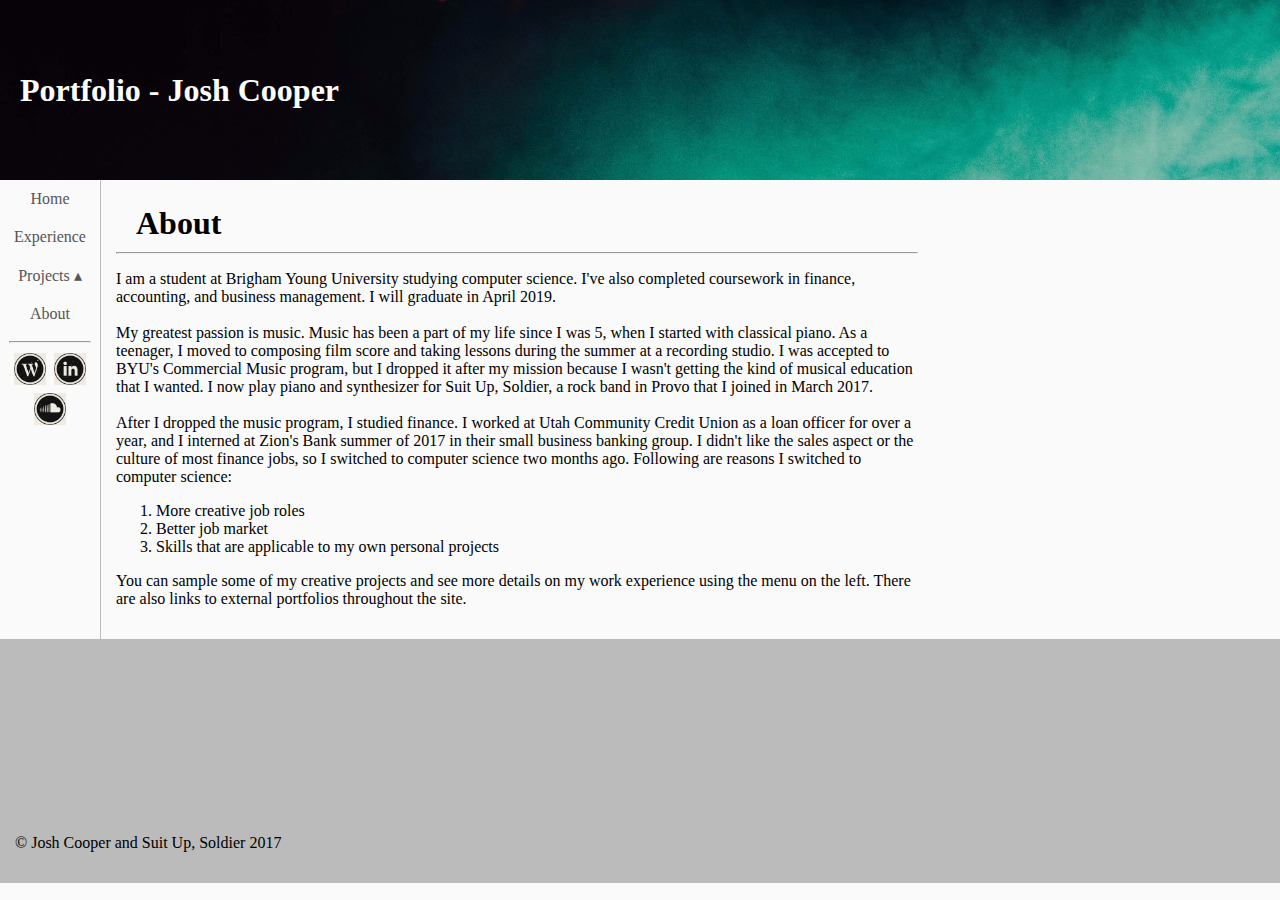
<file: index.html>
<!DOCTYPE html>
<html>
<head>
    <title>
    Lab 1 - Josh Cooper
    </title>
    <link rel="stylesheet" href="main.css">
    <script type="text/javascript" src="displaySubMenu.js"></script>
</head>
<body>
    <!--Header-->
    <div class="header">
        <h1 class="header">Portfolio - Josh Cooper</h1>
    </div>
    <!--Navigation Bar-->
    <div class="nav" id="divNav">
        <ul class="menu">
            <li><a href="index.html">Home</a></li>
            <li><a href="experience.html">Experience</a></li>
            <li id="subhead1" class="menu" onclick="displaySubMenu('subhead1')">Projects &#9652;</li>
            <li><a class="submenu" href="projects/indiegogoproj.html">Indiegogo Campaign</a></li>
            <li><a class="submenu" href="projects/musicsamples.html">Music Samples</a></li>
            <li><a class="submenu" href="projects/bandsiteproj.html">Band Website</a></li>
            <li><a href="#">About</a></li>
        </ul>
        <hr style="width:80%" />
        <div class="socialicons">
            <a href="http://joshtcooper.com" target="_blank">
                <img src="img/iconwordpress.png" alt="Wordpress Site" width="32" height="32" style="margin:2px" /></a>
            <a href="https://www.linkedin.com/in/joshtcooper/" target="_blank">
                <img src="img/iconlinkedin.png" alt="LinkedIn Profile" width="32" height="32" style="margin:2px"/></a>
            <a href="https://soundcloud.com/mamusic1-2" target="_blank">
                <img src="img/iconsoundcloud.png" alt="SoundCloud Profile" width="32" height="32" style="margin:2px"/></a>
        </div>
    </div>
    <!--Main Body-->
    <div class="article" id="divArticle">
        <h1 class="article">About</h1>
        <hr class="article" />
        <p>
            I am a student at Brigham Young University studying computer science. I've also completed coursework in 
            finance, accounting, and business management. I will graduate in April 2019. <br /><br />
            My greatest passion is music. Music has been a part of my life since I was 5, when I started with classical 
            piano. As a teenager, I moved to composing film score and taking lessons during the summer at a recording 
            studio. I was accepted to BYU's Commercial Music program, but I dropped it after my mission because I wasn't
            getting the kind of musical education that I wanted. I now play piano and synthesizer for Suit Up, Soldier, 
            a rock band in Provo that I joined in March 2017. <br /><br />
            After I dropped the music program, I studied finance. I worked at Utah Community Credit Union as a loan officer
            for over a year, and I interned at Zion's Bank summer of 2017 in their small business banking group. I didn't 
            like the sales aspect or the culture of most finance jobs, so I switched to computer science two months ago.
            Following are reasons I switched to computer science:<br />
        </p>
        <ol>
            <li>More creative job roles</li>
            <li>Better job market</li>
            <li>Skills that are applicable to my own personal projects</li>
        </ol>
        <p>
            You can sample some of my creative projects and see more details on my work experience using the menu on the 
            left. There are also links to external portfolios throughout the site.
        </p>
    </div>

    <div class="footer">
        <p>&copy; Josh Cooper and Suit Up, Soldier 2017</p>
    </div>
</body>
</html>
</file>
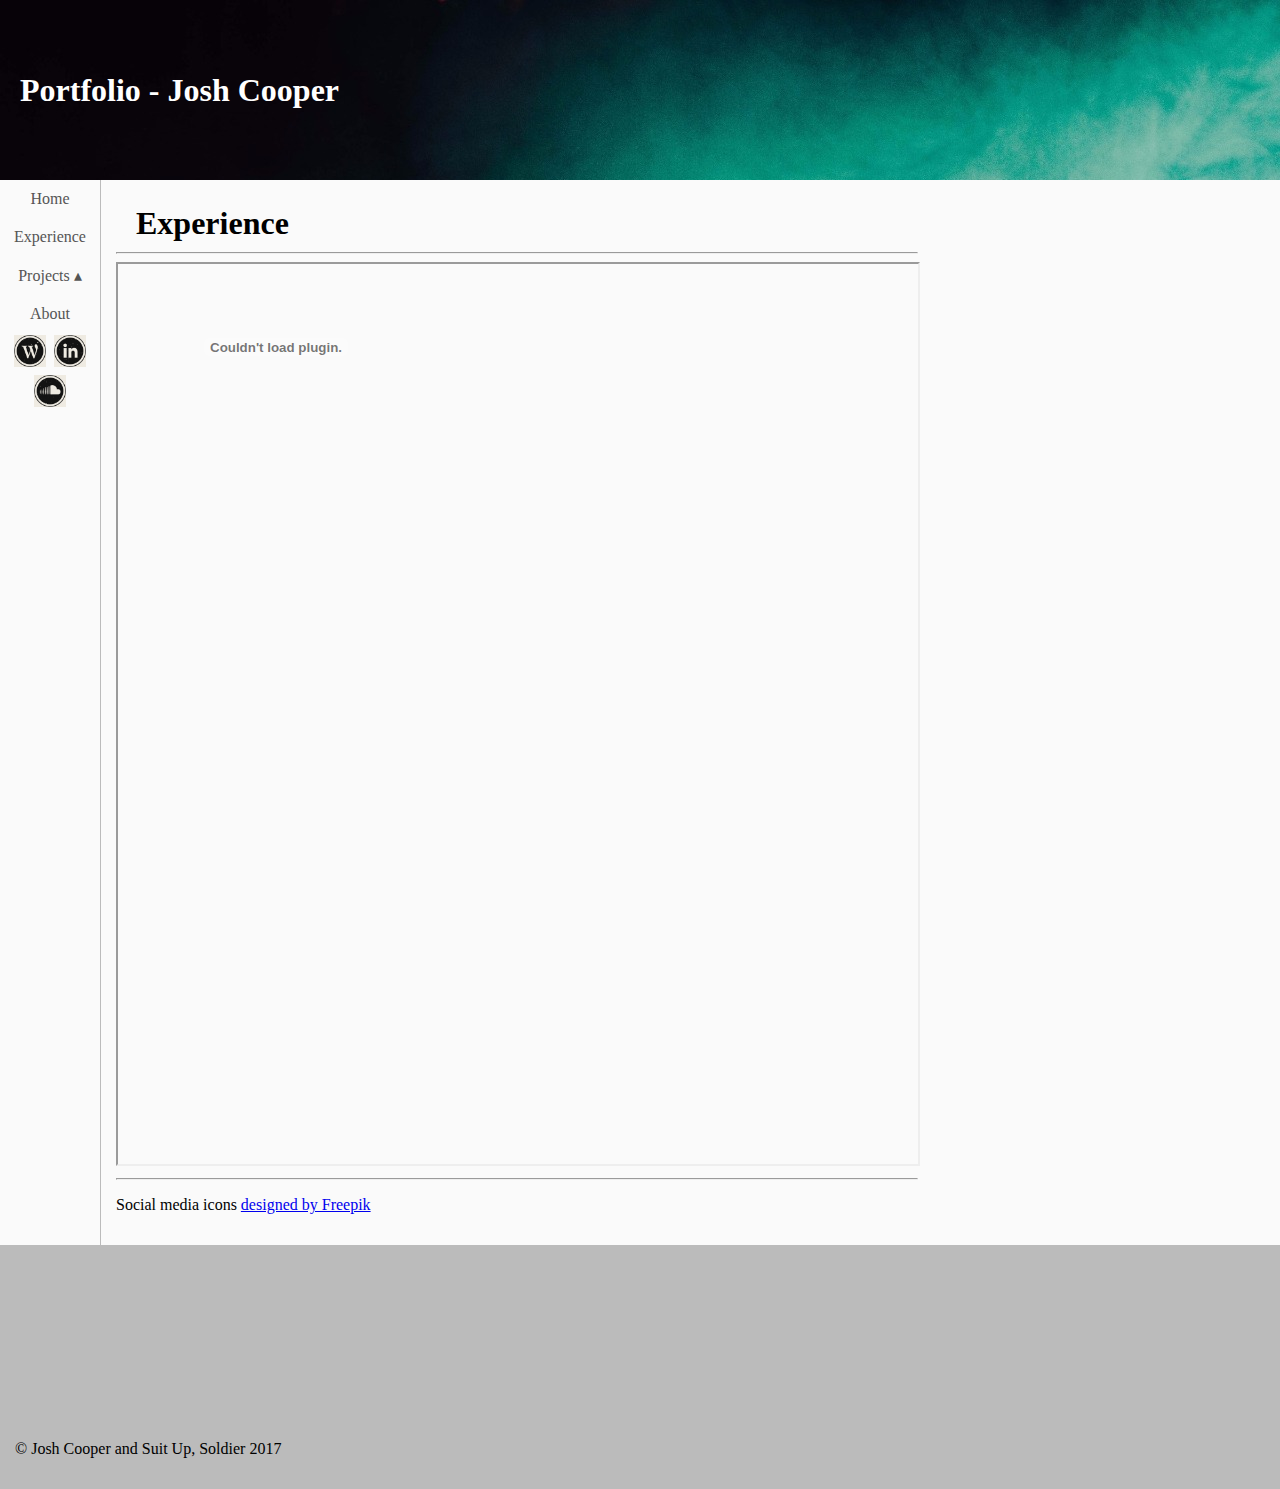
<file: experience.html>
<!DOCTYPE html>
<html>
<head>
    <title>
        Lab 1 - Josh Cooper
    </title>
    <link rel="stylesheet" href="main.css">
    <script type="text/javascript" src="displaySubMenu.js"></script>
</head>
<body>
    <!--Header-->
    <div class="header">
        <h1 class="header">Portfolio - Josh Cooper</h1>
    </div>
    <!--Navigation Bar-->
    <div class="nav" id="divNav">
        <ul class="menu">
            <li><a href="index.html">Home</a></li>
            <li><a href="experience.html">Experience</a></li>
            <li id="subhead1" class="menu" onclick="displaySubMenu('subhead1')">Projects &#9652;</li>
            <li><a class="submenu" href="projects/indiegogoproj.html">Indiegogo Campaign</a></li>
            <li><a class="submenu" href="projects/musicsamples.html">Music Samples</a></li>
            <li><a class="submenu" href="projects/bandsiteproj.html">Band Website</a></li>
            <li><a href="#">About</a></li>
        </ul>
        <div class="socialicons">
            <a href="http://joshtcooper.com" target="_blank">
                <img src="img/iconwordpress.png" alt="Wordpress Site" width="32" height="32" style="margin:2px" /></a>
            <a href="https://www.linkedin.com/in/joshtcooper/" target="_blank">
                <img src="img/iconlinkedin.png" alt="LinkedIn Profile" width="32" height="32" style="margin:2px" /></a>
            <a href="https://soundcloud.com/mamusic1-2" target="_blank">
                <img src="img/iconsoundcloud.png" alt="SoundCloud Profile" width="32" height="32" style="margin:2px" /></a>
        </div>
    </div>
    <!--Main Body-->
    <div class="article" id="divArticle">
        <h1 class="article">Experience</h1>
        <hr class="article" />
        <iframe src="res/pdfviewer.html" style="width:100%;max-width:800px;height:100vh;padding:0"></iframe>
        <hr class="article"/>
        <p>Social media icons
            <a href="http://www.freepik.com/free-vector/black-social-media-logo-collection_1011932.htm">designed by Freepik</a>
        </p>
    </div>
    <div class="footer">
        <p>&copy; Josh Cooper and Suit Up, Soldier 2017</p>
    </div>
</body>
</html>
</file>
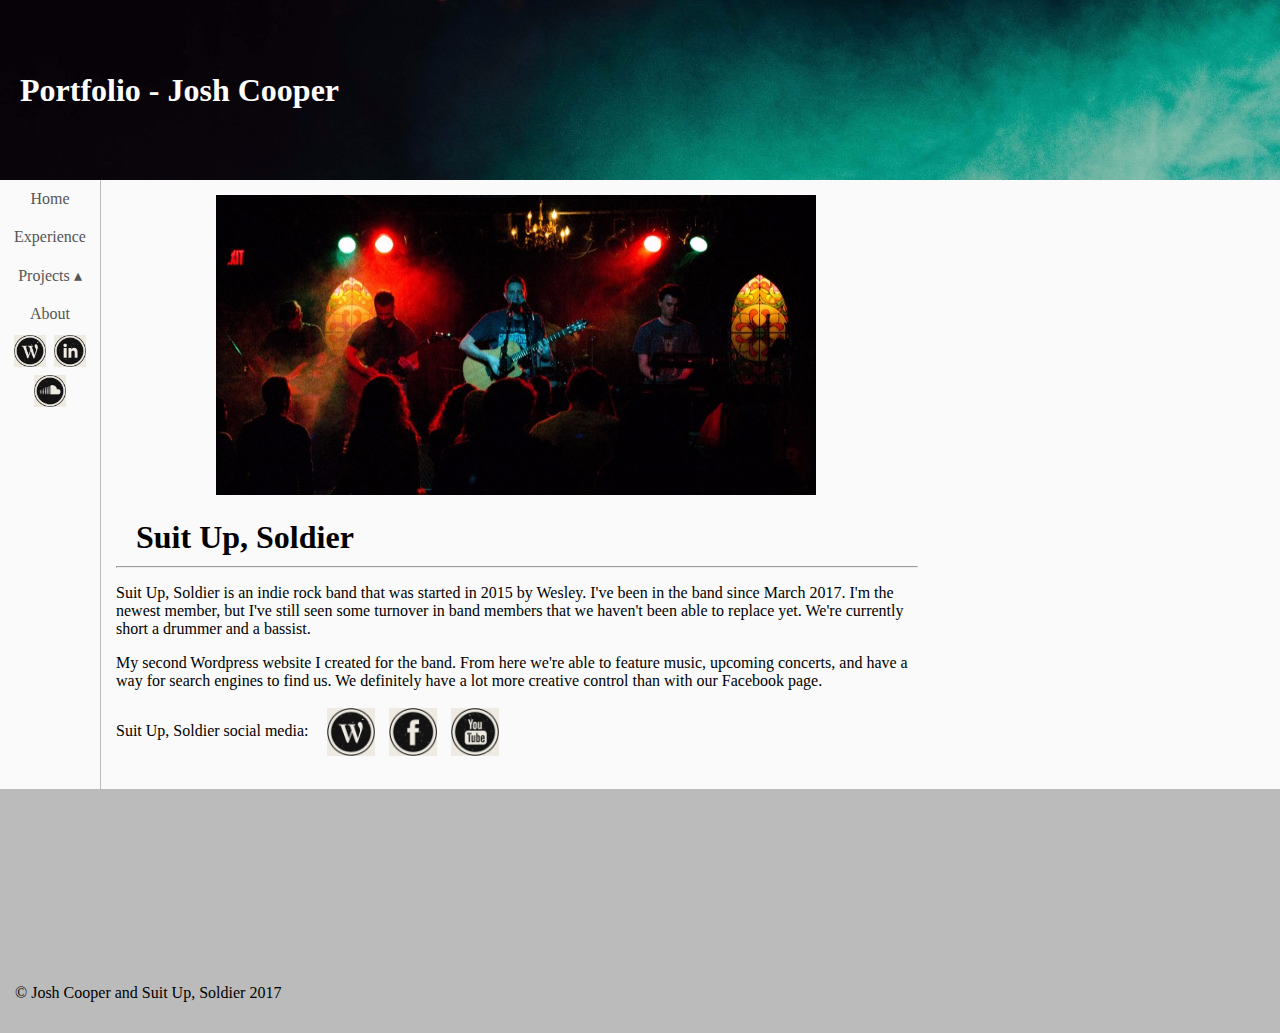
<file: projects/bandsiteproj.html>
<!DOCTYPE html>
<html>
<head>
    <title>
        Lab 1 - Josh Cooper
    </title>
    <link rel="stylesheet" href="../main.css">
    <script type="text/javascript" src="../displaySubMenu.js"></script>
</head>
<body>
    <!--Header-->
    <div class="header">
        <h1 class="header">Portfolio - Josh Cooper</h1>
    </div>
    <!--Navigation Bar-->
    <div class="nav" id="divNav">
        <ul class="menu">
            <li><a href="../index.html">Home</a></li>
            <li><a href="../experience.html">Experience</a></li>
            <li id="subhead1" class="menu" onclick="displaySubMenu('subhead1')">Projects &#9652;</li>
            <li><a class="submenu" href="indiegogoproj.html">Indiegogo Campaign</a></li>
            <li><a class="submenu" href="musicsamples.html">Music Samples</a></li>
            <li><a class="submenu" href="bandsiteproj.html">Band Website</a></li>
            <li><a href="#">About</a></li>
        </ul>
        <div class="socialicons">
            <a href="http://joshtcooper.com" target="_blank">
                <img src="../img/iconwordpress.png" alt="Wordpress Site" width="32" height="32" style="margin:2px" /></a>
            <a href="https://www.linkedin.com/in/joshtcooper/" target="_blank">
                <img src="../img/iconlinkedin.png" alt="LinkedIn Profile" width="32" height="32" style="margin:2px" /></a>
            <a href="https://soundcloud.com/mamusic1-2" target="_blank">
                <img src="../img/iconsoundcloud.png" alt="SoundCloud Profile" width="32" height="32" style="margin:2px" /></a>
        </div>
    </div>
    <!--Main Body-->
    <div class="article" id="divArticle">
        <div class="articleimg">
            <img class="article" src="../img/proj3b.jpg" alt="Suit Up, Soldier at Velour" />
        </div>
        <h1 class="article">Suit Up, Soldier</h1>
        <hr class="article" />
        <p>Suit Up, Soldier is an indie rock band that was started in 2015 by Wesley. I've been in the 
        band since March 2017. I'm the newest member, but I've still seen some turnover in band members 
        that we haven't been able to replace yet. We're currently short a drummer and a bassist.</p>
        <p>My second Wordpress website I created for the band. From here we're able to feature music, 
        upcoming concerts, and have a way for search engines to find us. We definitely have a lot more 
        creative control than with our Facebook page.</p>

        <div>
            <p>
                Suit Up, Soldier social media:
                <a href="http://suitupsoldier.com" target="_blank">
                    <img src="../img/iconwordpress.png" alt="Wordpress" width="48" height="48" 
                         style="margin:2px 5px;margin-left:15px;vertical-align:middle" /></a>
                <a href="https://www.facebook.com/suitupsoldier/" target="_blank">
                    <img src="../img/iconfacebook.png" alt="Facebook" width="48" height="48" 
                         style="margin:2px 5px;vertical-align:middle" /></a>
                <a href="https://www.youtube.com/suitupsoldier" target="_blank">
                    <img src="../img/iconyoutube.png" alt="YouTube" width="48" height="48" 
                         style="margin:2px 5px;vertical-align:middle" /></a>
            </p>
        </div>
    </div>
    <div class="footer">
        <p>&copy; Josh Cooper and Suit Up, Soldier 2017</p>
    </div>
</body>
</html>
</file>
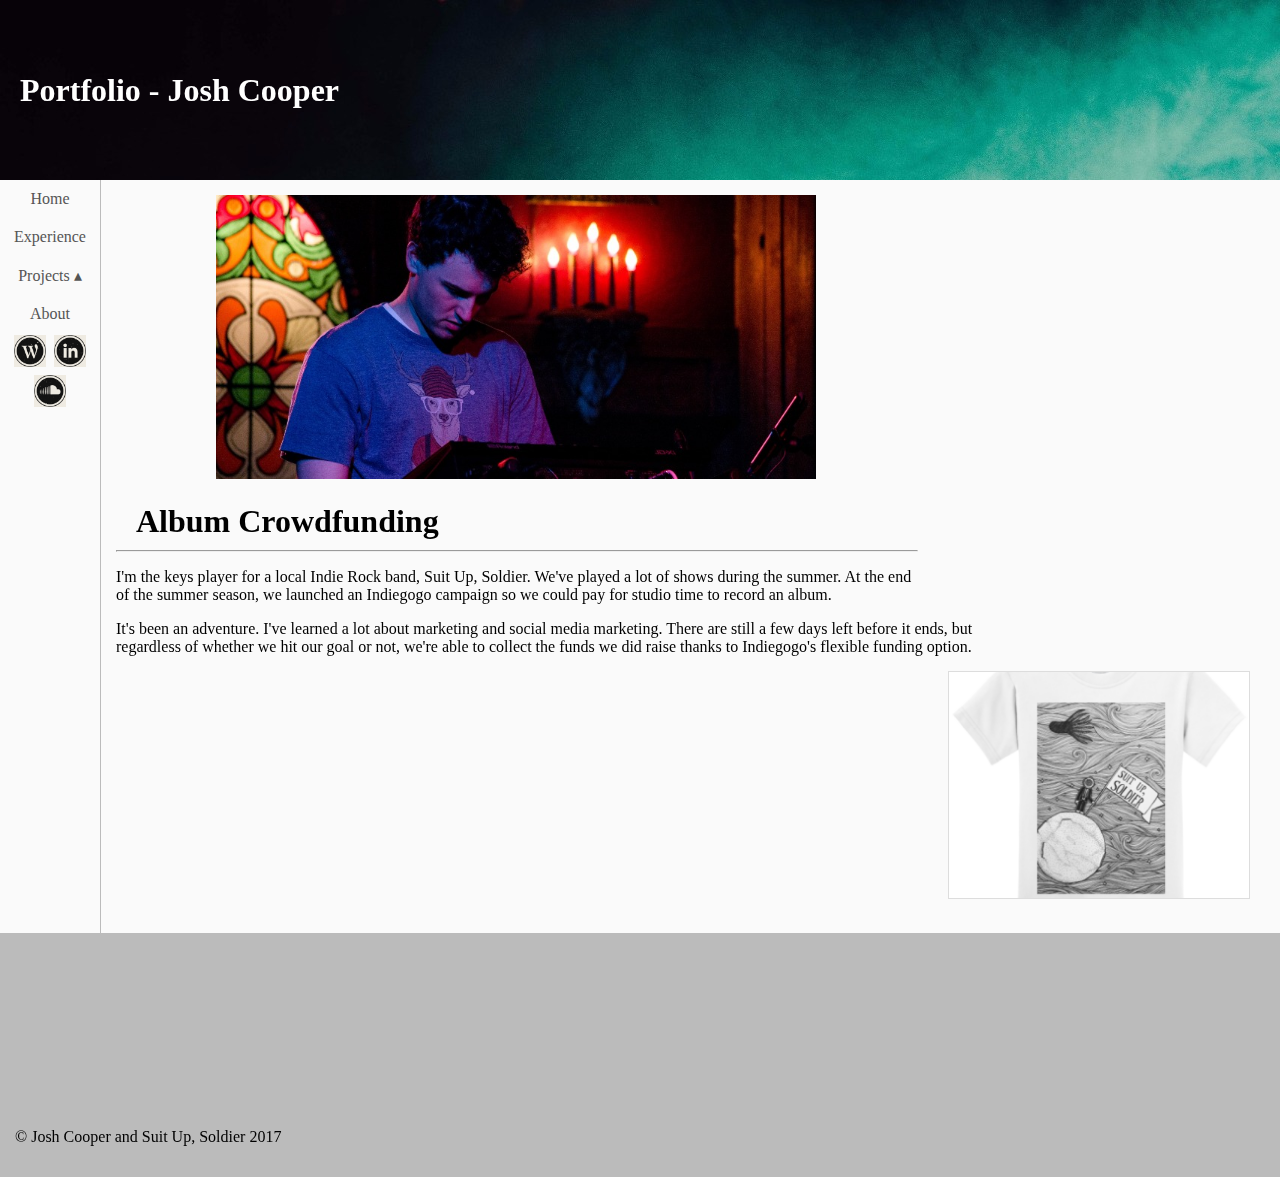
<file: projects/indiegogoproj.html>
<!DOCTYPE html>
<html>
<head>
    <title>
        Lab 1 - Josh Cooper
    </title>
    <link rel="stylesheet" href="../main.css">
    <script type="text/javascript" src="../displaySubMenu.js"></script>
</head>
<body>
    <!--Header-->
    <div class="header">
        <h1 class="header">Portfolio - Josh Cooper</h1>
    </div>
    <!--Navigation Bar-->
    <div class="nav" id="divNav">
        <ul class="menu">
            <li><a href="../index.html">Home</a></li>
            <li><a href="../experience.html">Experience</a></li>
            <li id="subhead1" class="menu" onclick="displaySubMenu('subhead1')">Projects &#9652;</li>
            <li><a class="submenu" href="indiegogoproj.html">Indiegogo Campaign</a></li>
            <li><a class="submenu" href="musicsamples.html">Music Samples</a></li>
            <li><a class="submenu" href="bandsiteproj.html">Band Website</a></li>
            <li><a href="#">About</a></li>
        </ul>
        <div class="socialicons">
            <a href="http://joshtcooper.com" target="_blank">
                <img src="../img/iconwordpress.png" alt="Wordpress Site" width="32" height="32" style="margin:2px" /></a>
            <a href="https://www.linkedin.com/in/joshtcooper/" target="_blank">
                <img src="../img/iconlinkedin.png" alt="LinkedIn Profile" width="32" height="32" style="margin:2px" /></a>
            <a href="https://soundcloud.com/mamusic1-2" target="_blank">
                <img src="../img/iconsoundcloud.png" alt="SoundCloud Profile" width="32" height="32" style="margin:2px" /></a>
        </div>
    </div>
    <!--Main Body-->
    <div class="article" id="divArticle">
        <iframe src="https://www.indiegogo.com/project/suit-up-soldier-full-length-album-music-band/embedded" 
                width="222px" height="445px" frameborder="0" scrolling="no" 
                style="float:right;margin-left:15px;margin-bottom:15px">
        </iframe>
        <div class="articleimg">
            <img class="article" src="../img/proj1b.jpg" alt="Me playing at the Velour in Provo" />
        </div>
        <h1 class="article">Album Crowdfunding</h1>
        <hr class="article" />
        <p>I'm the keys player for a local Indie Rock band, Suit Up, Soldier. We've played a lot of shows 
        during the summer. At the end of the summer season, we launched an Indiegogo campaign so we could pay for 
        studio time to record an album.</p>
        <p style="display:inline">It's been an adventure. I've learned a lot about marketing and social media marketing. There are still a
        few days left before it ends, but regardless of whether we hit our goal or not, we're able to collect the
        funds we did raise thanks to Indiegogo's flexible funding option.</p>
        <div style="width:100%;text-align:right">
            <img src="../img/indiegogoshirt.webp" alt="T-shirt perk for compaign backers" 
             style="margin:15px;border:1px solid #dddddd;width:100%;max-width:300px" />
        </div> 
    </div>
    <div class="footer">
        <p>&copy; Josh Cooper and Suit Up, Soldier 2017</p>
    </div>
</body>
</html>
</file>
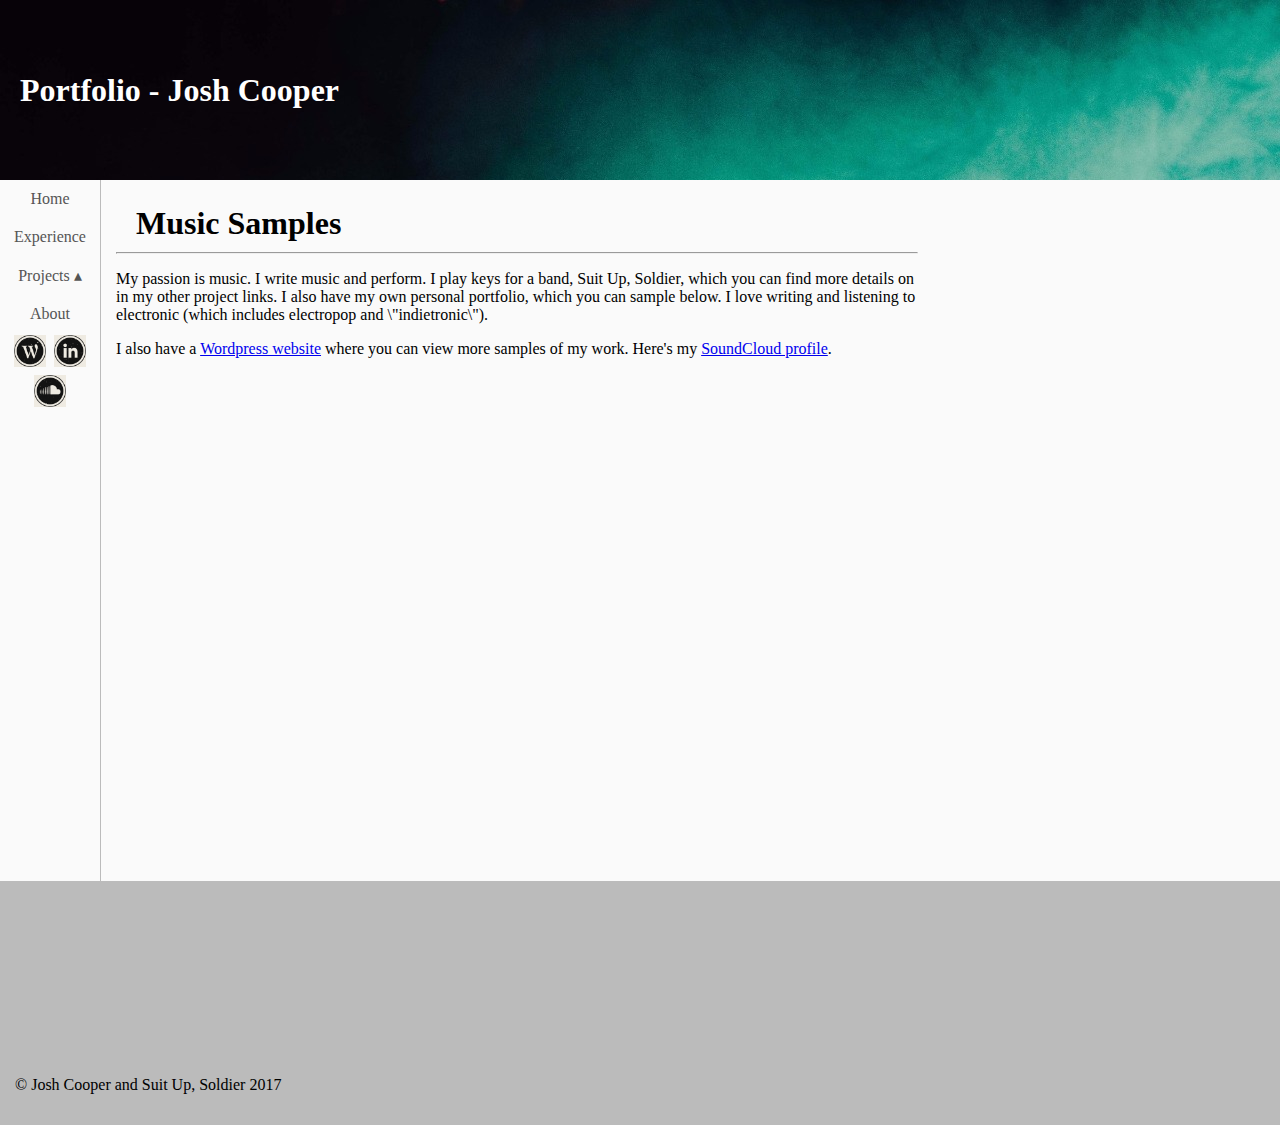
<file: projects/musicsamples.html>
<!DOCTYPE html>
<html>
<head>
    <title>
        Lab 1 - Josh Cooper
    </title>
    <link rel="stylesheet" href="../main.css">
    <script type="text/javascript" src="../displaySubMenu.js"></script>
</head>
<body>
    <!--Header-->
    <div class="header">
        <h1 class="header">Portfolio - Josh Cooper</h1>
    </div>
    <!--Navigation Bar-->
    <div class="nav" id="divNav">
        <ul class="menu">
            <li><a href="../index.html">Home</a></li>
            <li><a href="../experience.html">Experience</a></li>
            <li id="subhead1" class="menu" onclick="displaySubMenu('subhead1')">Projects &#9652;</li>
            <li><a class="submenu" href="indiegogoproj.html">Indiegogo Campaign</a></li>
            <li><a class="submenu" href="musicsamples.html">Music Samples</a></li>
            <li><a class="submenu" href="bandsiteproj.html">Band Website</a></li>
            <li><a href="#">About</a></li>
        </ul>
        <div class="socialicons">
            <a href="http://joshtcooper.com" target="_blank">
                <img src="../img/iconwordpress.png" alt="Wordpress Site" width="32" height="32" style="margin:2px" /></a>
            <a href="https://www.linkedin.com/in/joshtcooper/" target="_blank">
                <img src="../img/iconlinkedin.png" alt="LinkedIn Profile" width="32" height="32" style="margin:2px" /></a>
            <a href="https://soundcloud.com/mamusic1-2" target="_blank">
                <img src="../img/iconsoundcloud.png" alt="SoundCloud Profile" width="32" height="32" style="margin:2px" /></a>
        </div>
    </div>
    <!--Main Body-->
    <div class="article" id="divArticle">
        <h1 class="article">Music Samples</h1>
        <hr class="article" />
        <p>My passion is music. I write music and perform. I play keys for a band, Suit Up, Soldier, which you can find
        more details on in my other project links. I also have my own personal portfolio, which you can sample 
        below. I love writing and listening to electronic (which includes electropop and \"indietronic\").</p>
        <p>I also have a <a href="http://joshtcooper.com">Wordpress website</a> where you can view more samples 
        of my work. Here's my <a href="https://soundcloud.com/mamusic1-2">SoundCloud profile</a>.</p>
        <br />
        <div class="articleimg">
            <iframe width="100%" height="450" scrolling="no" frameborder="no" style="max-width:600px"
                    src="https://w.soundcloud.com/player/?url=https%3A//api.soundcloud.com/playlists/22653212&amp;color=%230066cc&amp;auto_play=false&amp;hide_related=false&amp;show_comments=true&amp;show_user=true&amp;show_reposts=false">
            </iframe>
        </div>
    </div>
    <div class="footer">
        <p>&copy; Josh Cooper and Suit Up, Soldier 2017</p>
    </div>
</body>
</html>
</file>
<file: main.css>
/*---Body---*/
body {
    background-color: rgb(250, 250, 250);
    margin: 0;
}

/*---Header Elements---*/
div.header {
    background-image: url("img/headerimage2.jpg");
    height: 20vh;
    display: flex;
    align-items: center;
}

h1.header {
    padding: 20px;
    color: white;
    margin: 0px;
}

/*---Nav Bar Elements---*/
div.nav {
    float: left;
    width: 100px;
    min-height: 0px;
}

ul.menu {
    list-style-type: none;
    padding: 0px;
    margin: 0px;
    /*width: inherit;*/
}

li a, li.menu {
    display: block;
    text-decoration: none;
    text-align: center;
    padding: 10px;
/*    color: white;
    background-color: #555555;*/
    color: #555555;
    background-color: rgb(250, 250, 250);
}

li.menu {
    user-select: none;
}

li a:hover, li.menu:hover {
    background-color: rgb(60, 60, 60);
    color: white;
    cursor: pointer;
}

li a.submenu {
    display: none;
    text-decoration: none;
    text-align: center;
    padding: 10px;
    margin-left: 0;
    width: 80px;
    color: #555555;
    background-color: rgb(220, 220, 220);
}

li a.submenu:hover {
    background-color: rgb(60, 60, 60);
    color: white;
}

/*---Social Media Icons---*/
div.socialicons {
    position: center;
    text-align: center;
}

/*---Article/Main Body Elements---*/
div.article {
    margin-left: 100px;
    background-color: rgb(250, 250, 250);
    padding: 15px;
    border-left-color: #bbbbbb;
    border-left-width: 1px;
    border-left-style: solid;
    display: block;
}

h1.article {
    padding-left: 20px;
    margin-bottom: 10px;
    margin-top: 10px;
}

hr.article {
    max-width: 800px;
    margin-left: 0;
}

div.articleimg {
    margin: 0;
    padding: 0;
    display: block;
    max-width: 800px;
    width: 100%;
    margin-bottom: 20px;
    text-align: center;
}

img.article {
    max-width: 600px;
    width: 100%;
}

p {
    max-width: 800px;
}

/*---Footer---*/
div.footer {
    background-color: #bbbbbb;
    padding: 20vh 15px 15px 15px;
    margin: 0;
    display: block;
}

div.footer p {
    margin-top: 15px;
}
</file>
